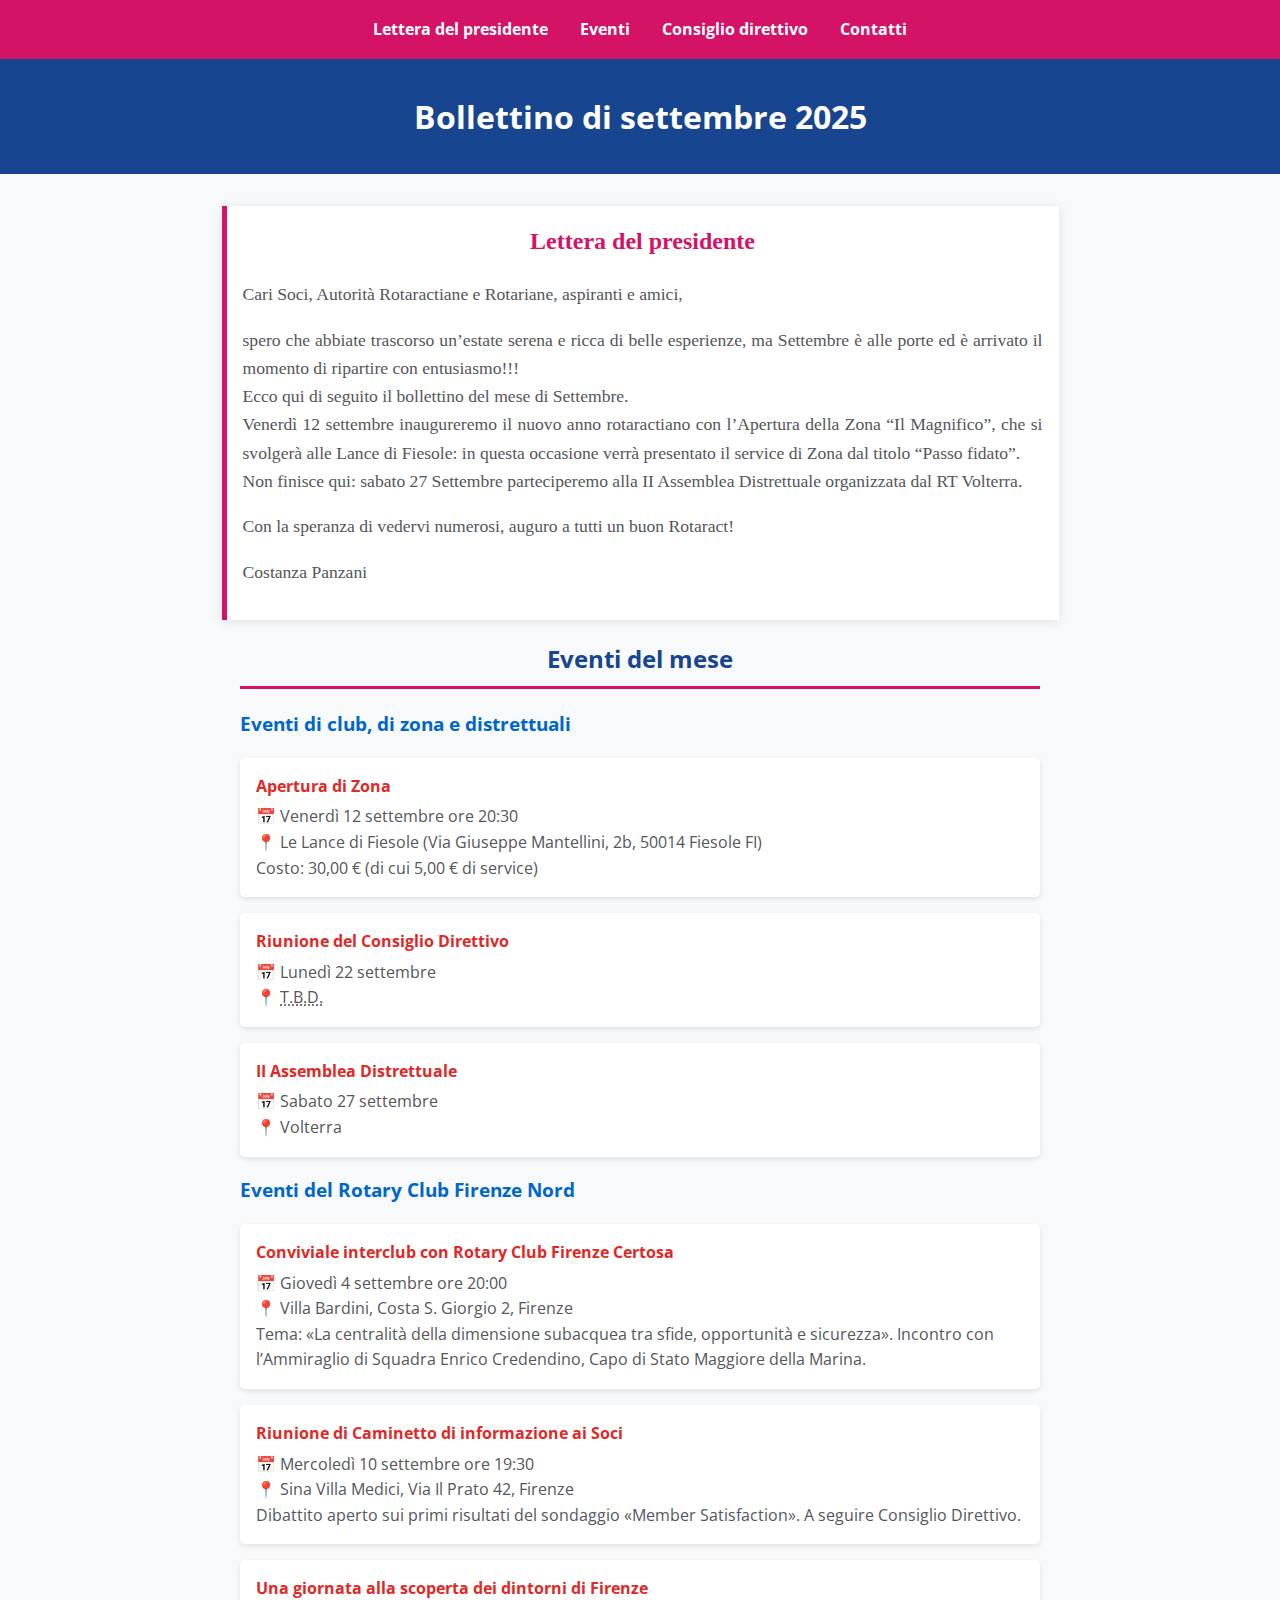
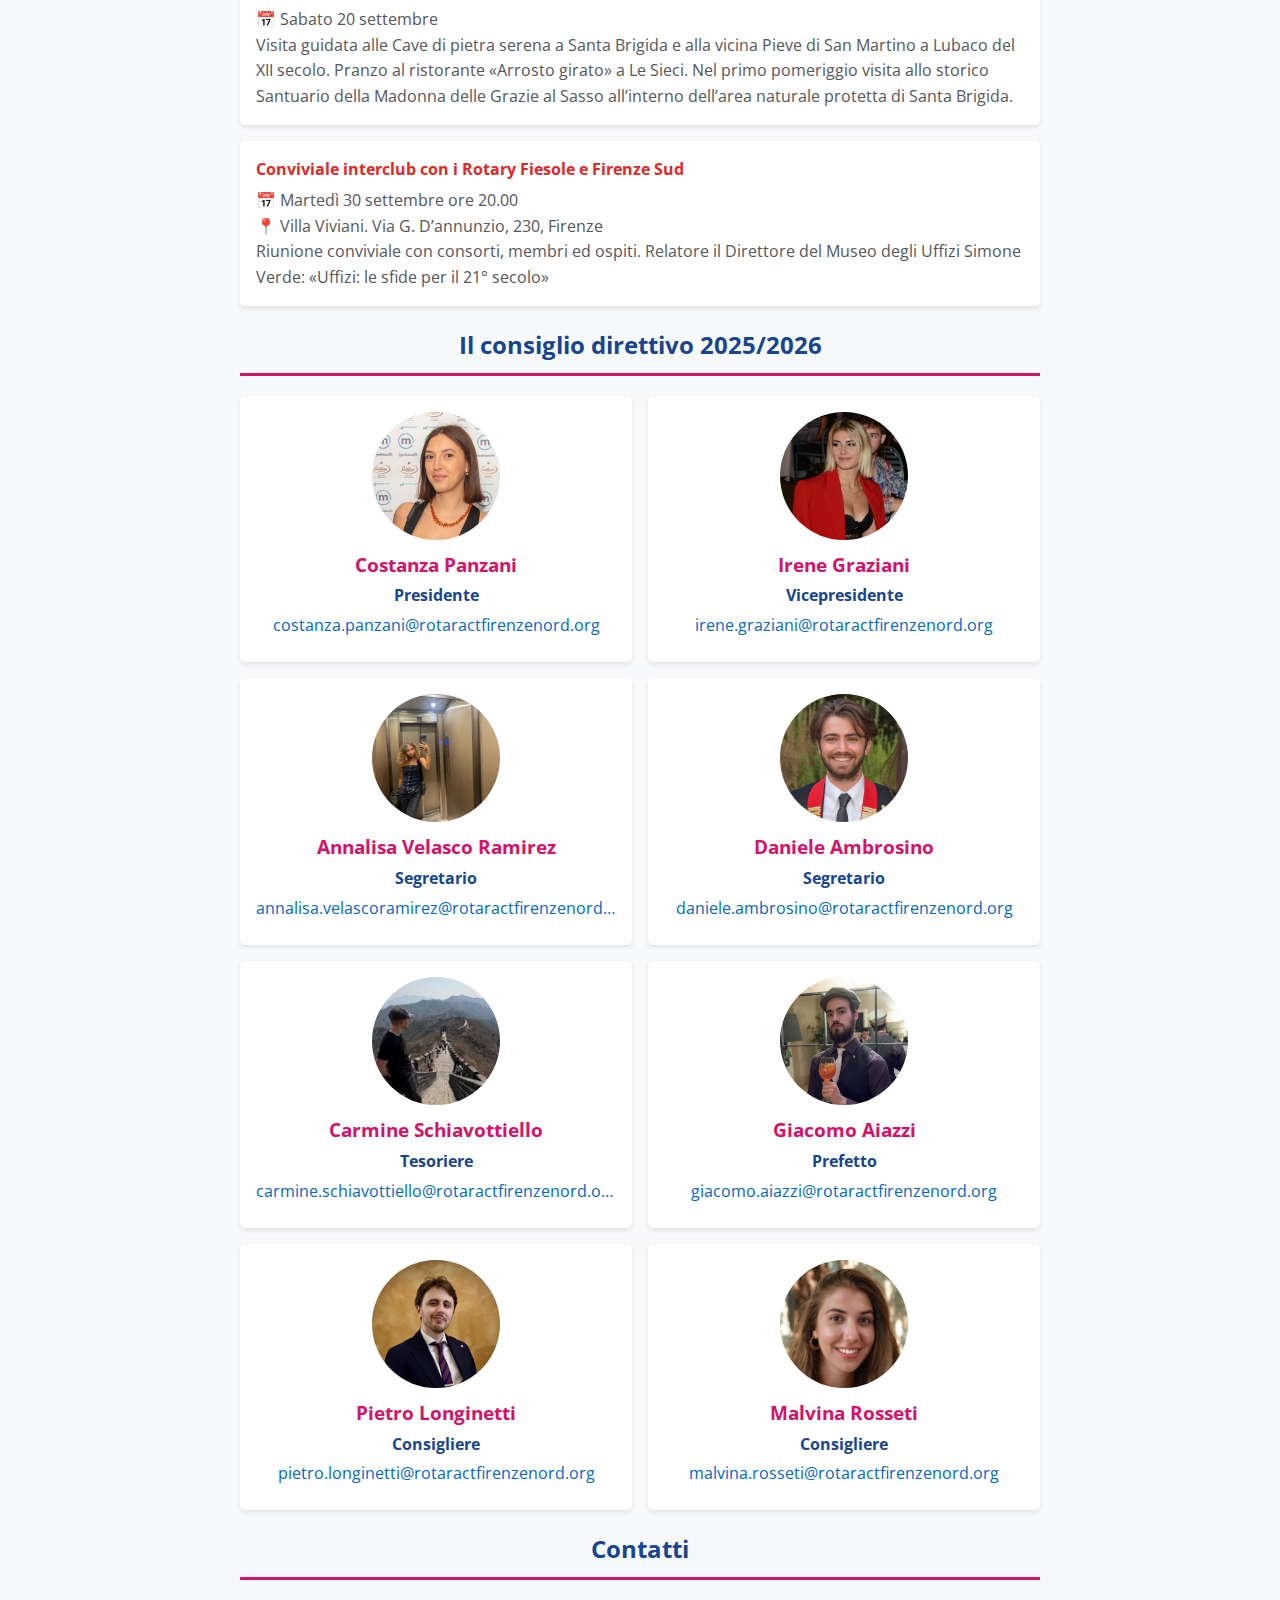
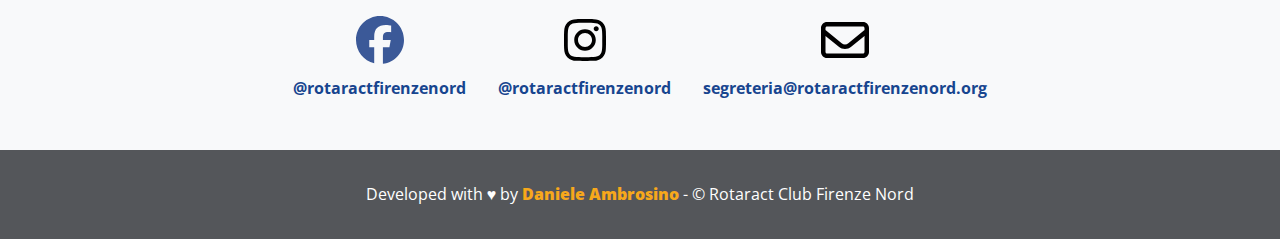
<file: bollettini/2025/09.html>
<!DOCTYPE html>
<html lang="it">

<head>
	<meta charset="UTF-8">
	<meta name="viewport" content="width=device-width">

	<title>Bollettino di settembre 2025 | Rotaract Club Firenze Nord</title>
	<link rel="icon" href="/assets/img/favicon.png" type="image/png">
	<link rel="stylesheet" href="https://fonts.googleapis.com/css2?family=Open+Sans:wght@400;700&family=Georgia:wght@400;700&display=swap">
	<style>
		html {
			--azure: #0067c8;
			--charcoal: #54565a;
			--cranberry: #d41367;
			--royal-blue: #17458f;
			--cardinal: #e02927;
			--whatsapp-green: #25d366;
			--facebook-blue: #3b5998;
			--gold: #f7a81b;

			--nav-height: 8rex;

			scroll-padding-top: var(--nav-height);
			scroll-behavior: smooth;
		}

		body {
			font-family: 'Open Sans', sans-serif;
			color: var(--charcoal);
			background-color: #f8f9fa;
			margin: 0;
			padding: 0;
			line-height: 1.6;
		}

		nav {
			background-color: var(--cranberry);
			padding-inline: 1rem;
			text-align: center;
			display: flex;
			overflow-x: auto;
			gap: 2rem;
			position: sticky;
			top: 0;
			height: var(--nav-height);
			align-items: center;
			box-sizing: border-box;

			@media screen and (min-width: 576px) {
				justify-content: center;
			}

			a {
				color: white;
				text-decoration: none;
				font-weight: bold;
				flex-shrink: 0;
			}
		}

		header {
			background-color: var(--royal-blue);
			color: white;
			text-align: center;
			padding: 2rem 0;

			h1 {
				font-size: 2rem;
				margin: 0;
			}
		}

		section {
			padding-inline: 1rem;
			max-width: 50rem;
			margin-inline: auto;
		}

		#lettera {
			margin-inline: auto;
			margin-top: 2rem;
			padding-block: 1rem;
			background-color: white;
			box-shadow: 0 2px 10px rgba(0, 0, 0, 0.1);
			border-left: 5px solid var(--cranberry);

			h2 {
				margin-top: 0;
				font-family: 'Georgia', serif;
				color: var(--cranberry);
				text-align: center;
			}

			article {
				font-family: 'Georgia', serif;
				font-size: 1.1rem;
				text-align: justify;
			}
		}

		#eventi h2,
		#direttivo h2,
		#contatti h2 {
			text-align: center;
			color: var(--royal-blue);
			border-bottom: 3px solid var(--cranberry);
			padding-bottom: 0.5rem;
		}

		#eventi {
			&>ul {
				list-style-type: none;
				padding: 0;

				&>li {
					background: white;
					margin: 1rem 0;
					padding: 1rem;
					border-radius: 5px;
					box-shadow: 0 2px 5px rgba(0, 0, 0, 0.1);
				}
			}

			h3 {
				color: var(--azure);
			}

			h4 {
				color: var(--cardinal);
				margin-top: 0;
				margin-bottom: 5px;
			}

			a {
				color: var(--royal-blue);
				font-weight: bold;
			}
		}

		#direttivo {
			ul {
				list-style-type: none;
				padding: 0;
				display: grid;
				grid-template-columns: repeat(auto-fit, minmax(20rem, 1fr));
				gap: 1rem;
			}

			li {
				background: white;
				padding: 1rem;
				text-align: center;
				border-radius: 5px;
				box-shadow: 0 2px 5px rgba(0, 0, 0, 0.1);
			}

			img {
				display: block;
				width: 8rem;
				height: 8rem;
				border-radius: 50%;
				margin-bottom: 10px;
				margin-inline: auto;
			}

			h3 {
				margin-block: 0.25rem;
				color: var(--cranberry);
			}

			h4 {
				margin-block: 0.25rem;
				color: var(--royal-blue);
			}

			.email {
				display: inline-block;
				max-width: 100%;
				overflow: hidden;
				white-space: nowrap;
				text-overflow: ellipsis;
			}

			a {
				color: var(--azure);
				text-decoration: none;
			}
		}

		#contatti {
			ul {
				list-style-type: none;
				display: flex;
				justify-content: center;
				flex-wrap: wrap;
				padding: 0;
			}

			li {
				margin: 1rem;
				text-align: center;
			}

			a {
				display: block;
				color: var(--royal-blue);
				text-decoration: none;
				font-weight: bold;
				margin-top: 5px;
			}

			[role="img"] {
				width: 3rem;
				height: 3rem;
				display: inline-block;

				svg {
					display: block;
					max-width: 100%;
					max-height: 100%;
					margin-inline: auto;
				}

				&[title="WhatsApp"] {
					path {
						fill: var(--whatsapp-green);
					}
				}

				&[title="Facebook"] {
					path {
						fill: var(--facebook-blue);
					}
				}
			}
		}

		footer {
			text-align: center;
			background: var(--charcoal);
			color: white;
			padding: 1rem;
			margin-top: 2rem;

			a {
				color: var(--gold);
				text-decoration: none;
				font-weight: bold;
			}
		}
	</style>
</head>

<body>
	<nav>
		<a href="#lettera">Lettera del presidente</a>
		<a href="#eventi">Eventi</a>
		<a href="#direttivo">Consiglio direttivo</a>
		<a href="#contatti">Contatti</a>
	</nav>

	<header>
		<h1>Bollettino di settembre 2025</h1>
	</header>

	<main>
		<section id="lettera">
			<h2>Lettera del presidente</h2>
			<article>
				<p>
					Cari Soci, Autorità Rotaractiane e Rotariane, aspiranti e amici,
				</p>
				<p>
					spero che abbiate trascorso un’estate serena e ricca di belle esperienze, ma Settembre è alle porte ed è arrivato il momento di ripartire con entusiasmo!!!
					<br>
					Ecco qui di seguito il bollettino del mese di Settembre.
					<br>
					Venerdì 12 settembre inaugureremo il nuovo anno rotaractiano con l’Apertura della Zona “Il Magnifico”, che si svolgerà alle Lance di Fiesole: in questa occasione verrà presentato il service di Zona dal titolo “Passo fidato”.
					<br>
					Non finisce qui: sabato 27 Settembre parteciperemo alla II Assemblea Distrettuale organizzata dal RT Volterra.
				</p>
				<p>
					Con la speranza di vedervi numerosi, auguro a tutti un buon Rotaract!
				</p>

				<p>Costanza Panzani</p>
			</article>
		</section>

		<section id="eventi">
			<h2>Eventi del mese</h2>
			<h3>Eventi di club, di zona e distrettuali</h3>
			<ul>
				<li>
					<h4>Apertura di Zona</h4>
					<span>📅 Venerdì 12 settembre ore 20:30</span>
					<br>
					<span>📍 Le Lance di Fiesole (Via Giuseppe Mantellini, 2b, 50014 Fiesole FI)</span>
					<br>
					<span>Costo: 30,00 € (di cui 5,00 € di service)</span>
				</li>
			</ul>
			<ul>
				<li>
					<h4>Riunione del Consiglio Direttivo</h4>
					<span>📅 Lunedì 22 settembre</span>
					<br>
					<span>📍 <abbr title="To Be Decided">T.B.D.</abbr></span>
				</li>
			</ul>
			<ul>
				<li>
					<h4>II Assemblea Distrettuale</h4>
					<span>📅 Sabato 27 settembre</span>
					<br>
					<span>📍 Volterra</span>
				</li>
			</ul>
			<h3>Eventi del Rotary Club Firenze Nord</h3>
			<ul>
				<li>
					<h4>Conviviale interclub con Rotary Club Firenze Certosa</h4>
					<span>📅 Giovedì 4 settembre ore 20:00</span>
					<br>
					<span>📍 Villa Bardini, Costa S. Giorgio 2, Firenze</span>
					<br>
					<span>Tema: «La centralità della dimensione subacquea tra sfide, opportunità e sicurezza». Incontro con l’Ammiraglio di Squadra Enrico Credendino, Capo di Stato Maggiore della Marina.</span>
				</li>
				<li>
					<h4>Riunione di Caminetto di informazione ai Soci</h4>
					<span>📅 Mercoledì 10 settembre ore 19:30</span>
					<br>
					<span>📍 Sina Villa Medici, Via Il Prato 42, Firenze</span>
					<br>
					<span>Dibattito aperto sui primi risultati del sondaggio «Member Satisfaction». A seguire Consiglio Direttivo.</span>
				</li>
				<li>
					<h4>Una giornata alla scoperta dei dintorni di Firenze</h4>
					<span>📅 Sabato 20 settembre</span>
					<br>
					<span>Visita guidata alle Cave di pietra serena a Santa Brigida e alla vicina Pieve di San Martino a Lubaco del XII secolo. Pranzo al ristorante «Arrosto girato» a Le Sieci. Nel primo pomeriggio visita allo storico Santuario della Madonna delle Grazie al Sasso all’interno dell’area naturale protetta di Santa Brigida.</span>
				</li>
				<li>
					<h4>Conviviale interclub con i Rotary Fiesole e Firenze Sud</h4>
					<span>📅 Martedì 30 settembre ore 20.00</span>
					<br>
					<span>📍 Villa Viviani. Via G. D’annunzio, 230, Firenze</span>
					<br>
					<span>Riunione conviviale con consorti, membri ed ospiti. Relatore il Direttore del Museo degli Uffizi Simone Verde: «Uffizi: le sfide per il 21° secolo»</span>
				</li>
			</ul>
		</section>

		<section id="direttivo">
			<h2>Il consiglio direttivo 2025/2026</h2>
			<ul>
				<li>
					<img src="/assets/img/team/costanza.jpg" alt="Costanza Panzani, Presidente, A.R. 2025/2026">
					<h3>Costanza Panzani</h3>
					<h4>Presidente</h4>
					<a class="email" href="mailto:costanza.panzani@rotaractfirenzenord.org" target="_blank">costanza.panzani@rotaractfirenzenord.org</a>
				</li>
				<li>
					<img src="/assets/img/team/irene.jpg" alt="Irene Graziani, Vicepresidente, A.R. 2025/2026">
					<h3>Irene Graziani</h3>
					<h4>Vicepresidente</h4>
					<a class="email" href="mailto:irene.graziani@rotaractfirenzenord.org" target="_blank">irene.graziani@rotaractfirenzenord.org</a>
				</li>
				<li>
					<img src="/assets/img/team/annalisa.jpg" alt="Annalisa Velasco Ramirez, Segretario, A.R. 2025/2026">
					<h3>Annalisa Velasco Ramirez</h3>
					<h4>Segretario</h4>
					<a class="email" href="mailto:annalisa.velascoramirez@rotaractfirenzenord.org" target="_blank">annalisa.velascoramirez@rotaractfirenzenord.org</a>
				</li>
				<li>
					<img src="/assets/img/team/daniele.jpg" alt="Daniele Ambrosino, Segretario, A.R. 2025/2026">
					<h3>Daniele Ambrosino</h3>
					<h4>Segretario</h4>
					<a class="email" href="mailto:daniele.ambrosino@rotaractfirenzenord.org" target="_blank">daniele.ambrosino@rotaractfirenzenord.org</a>
				</li>
				<li>
					<img src="/assets/img/team/carmine.jpg" alt="Carmine Schiavottiello, Tesoriere, A.R. 2025/2026">
					<h3>Carmine Schiavottiello</h3>
					<h4>Tesoriere</h4>
					<a class="email" href="mailto:carmine.schiavottiello@rotaractfirenzenord.org" target="_blank">carmine.schiavottiello@rotaractfirenzenord.org</a>
				</li>
				<li>
					<img src="/assets/img/team/giacomo.webp" alt="Giacomo Aiazzi, Prefetto, A.R. 2025/2026">
					<h3>Giacomo Aiazzi</h3>
					<h4>Prefetto</h4>
					<a class="email" href="mailto:giacomo.aiazzi@rotaractfirenzenord.org" target="_blank">giacomo.aiazzi@rotaractfirenzenord.org</a>
				</li>
				<li>
					<img src="/assets/img/team/pietro.jpg" alt="Pietro Longinetti, Consigliere, A.R. 2025/2026">
					<h3>Pietro Longinetti</h3>
					<h4>Consigliere</h4>
					<a class="email" href="mailto:pietro.longinetti@rotaractfirenzenord.org" target="_blank">pietro.longinetti@rotaractfirenzenord.org</a>
				</li>
				<li>
					<img src="/assets/img/team/malvina.jpg" alt="Malvina Rosseti, Consigliere, A.R. 2025/2026">
					<h3>Malvina Rosseti</h3>
					<h4>Consigliere</h4>
					<a class="email" href="mailto:malvina.rosseti@rotaractfirenzenord.org" target="_blank">malvina.rosseti@rotaractfirenzenord.org</a>
				</li>
			</ul>
		</section>
		<section id="contatti">
			<h2>Contatti</h2>
			<ul>
				<li>
					<span role="img" title="Facebook">
						<svg xmlns="http://www.w3.org/2000/svg" viewBox="0 0 512 512">
							<path d="M512 256C512 114.6 397.4 0 256 0S0 114.6 0 256C0 376 82.7 476.8 194.2 504.5V334.2H141.4V256h52.8V222.3c0-87.1 39.4-127.5 125-127.5c16.2 0 44.2 3.2 55.7 6.4V172c-6-.6-16.5-1-29.6-1c-42 0-58.2 15.9-58.2 57.2V256h83.6l-14.4 78.2H287V510.1C413.8 494.8 512 386.9 512 256h0z" />
						</svg>
					</span>
					<a href="https://www.facebook.com/rotaractfirenzenord/" target="_blank">@rotaractfirenzenord</a>
				</li>
				<li>
					<span role="img" title="Instagram">
						<svg xmlns="http://www.w3.org/2000/svg" viewBox="0 0 448 512">
							<path d="M224.1 141c-63.6 0-114.9 51.3-114.9 114.9s51.3 114.9 114.9 114.9S339 319.5 339 255.9 287.7 141 224.1 141zm0 189.6c-41.1 0-74.7-33.5-74.7-74.7s33.5-74.7 74.7-74.7 74.7 33.5 74.7 74.7-33.6 74.7-74.7 74.7zm146.4-194.3c0 14.9-12 26.8-26.8 26.8-14.9 0-26.8-12-26.8-26.8s12-26.8 26.8-26.8 26.8 12 26.8 26.8zm76.1 27.2c-1.7-35.9-9.9-67.7-36.2-93.9-26.2-26.2-58-34.4-93.9-36.2-37-2.1-147.9-2.1-184.9 0-35.8 1.7-67.6 9.9-93.9 36.1s-34.4 58-36.2 93.9c-2.1 37-2.1 147.9 0 184.9 1.7 35.9 9.9 67.7 36.2 93.9s58 34.4 93.9 36.2c37 2.1 147.9 2.1 184.9 0 35.9-1.7 67.7-9.9 93.9-36.2 26.2-26.2 34.4-58 36.2-93.9 2.1-37 2.1-147.8 0-184.8zM398.8 388c-7.8 19.6-22.9 34.7-42.6 42.6-29.5 11.7-99.5 9-132.1 9s-102.7 2.6-132.1-9c-19.6-7.8-34.7-22.9-42.6-42.6-11.7-29.5-9-99.5-9-132.1s-2.6-102.7 9-132.1c7.8-19.6 22.9-34.7 42.6-42.6 29.5-11.7 99.5-9 132.1-9s102.7-2.6 132.1 9c19.6 7.8 34.7 22.9 42.6 42.6 11.7 29.5 9 99.5 9 132.1s2.7 102.7-9 132.1z" />
						</svg>
					</span>
					<a href="https://www.instagram.com/rotaractfirenzenord/" target="_blank">@rotaractfirenzenord</a>
				</li>
				<li>
					<span role="img" title="Email">
						<svg xmlns="http://www.w3.org/2000/svg" viewBox="0 0 512 512">
							<path d="M64 112c-8.8 0-16 7.2-16 16l0 22.1L220.5 291.7c20.7 17 50.4 17 71.1 0L464 150.1l0-22.1c0-8.8-7.2-16-16-16L64 112zM48 212.2L48 384c0 8.8 7.2 16 16 16l384 0c8.8 0 16-7.2 16-16l0-171.8L322 328.8c-38.4 31.5-93.7 31.5-132 0L48 212.2zM0 128C0 92.7 28.7 64 64 64l384 0c35.3 0 64 28.7 64 64l0 256c0 35.3-28.7 64-64 64L64 448c-35.3 0-64-28.7-64-64L0 128z" />
						</svg>
					</span>
					<a href="mailto:segreteria@rotaractfirenzenord.org">segreteria@rotaractfirenzenord.org</a>
				</li>
			</ul>
		</section>
	</main>

	<footer>
		<p>
			Developed with &hearts; by <a href="https://danieleambrosino.it" target="_blank"><b>Daniele Ambrosino</b></a> - © Rotaract Club Firenze Nord
		</p>
	</footer>
</body>

</html>
</file>
